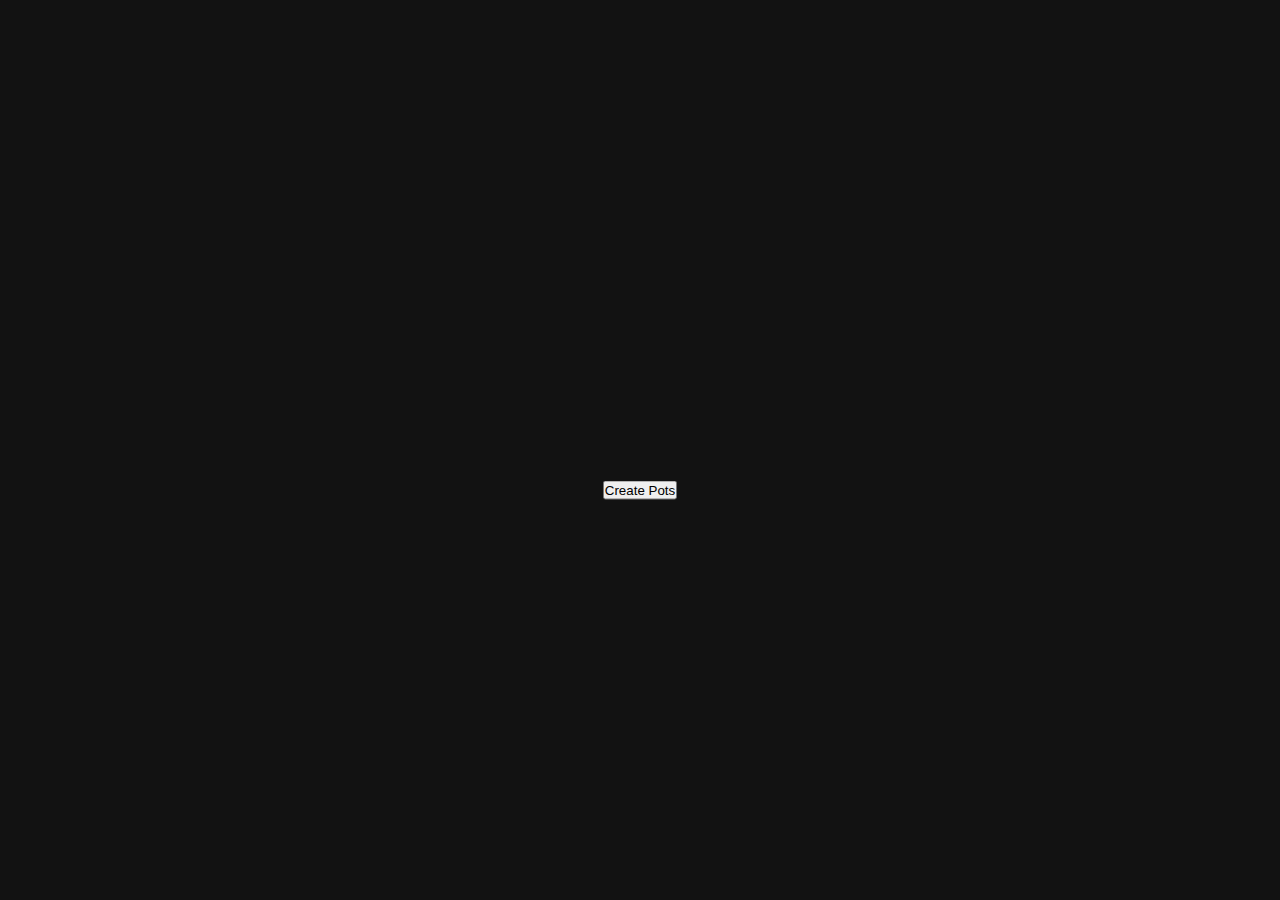
<file: Pottery/index.html>
<!DOCTYPE html>
<html lang="en">
  <head>
    <meta charset="UTF-8" />
    <meta http-equiv="X-UA-Compatible" content="IE=edge" />
    <meta name="viewport" content="width=device-width, initial-scale=1.0" />
    <title>Document</title>
    <link rel="stylesheet" href="style.css" />
  </head>
  <body>
    <div class="welcome">
      <h1>WELCOME TO POTTERY</h1>
      <button id="welcomeBtn">Create Pots</button>
    </div>
    <form>
      <label for="input">Enter no of pots </label>
      <input type="number" id="input" />
      <button id="btn">Create</button>
    </form>
    <p id="count">You have 2 Pots</p>
    <main>
      <section>
        <div class="shadow"></div>
        <div class="bowl">
          <div class="liquid">
            <div class="water"></div>
          </div>
        </div>
      </section>
      <section>
        <div class="shadow"></div>
        <div class="bowl">
          <div class="liquid">
            <div class="water"></div>
          </div>
        </div>
      </section>
    </main>
    <div class="loader">
      <p style="display: inline-block">Creating Pots</p>
      <span>...</span>
      <div class="loading-box">
        <div class="load-percent"></div>
      </div>
    </div>
    <div class="start-page"></div>
    <script src="script.js"></script>
  </body>
</html>
</file>
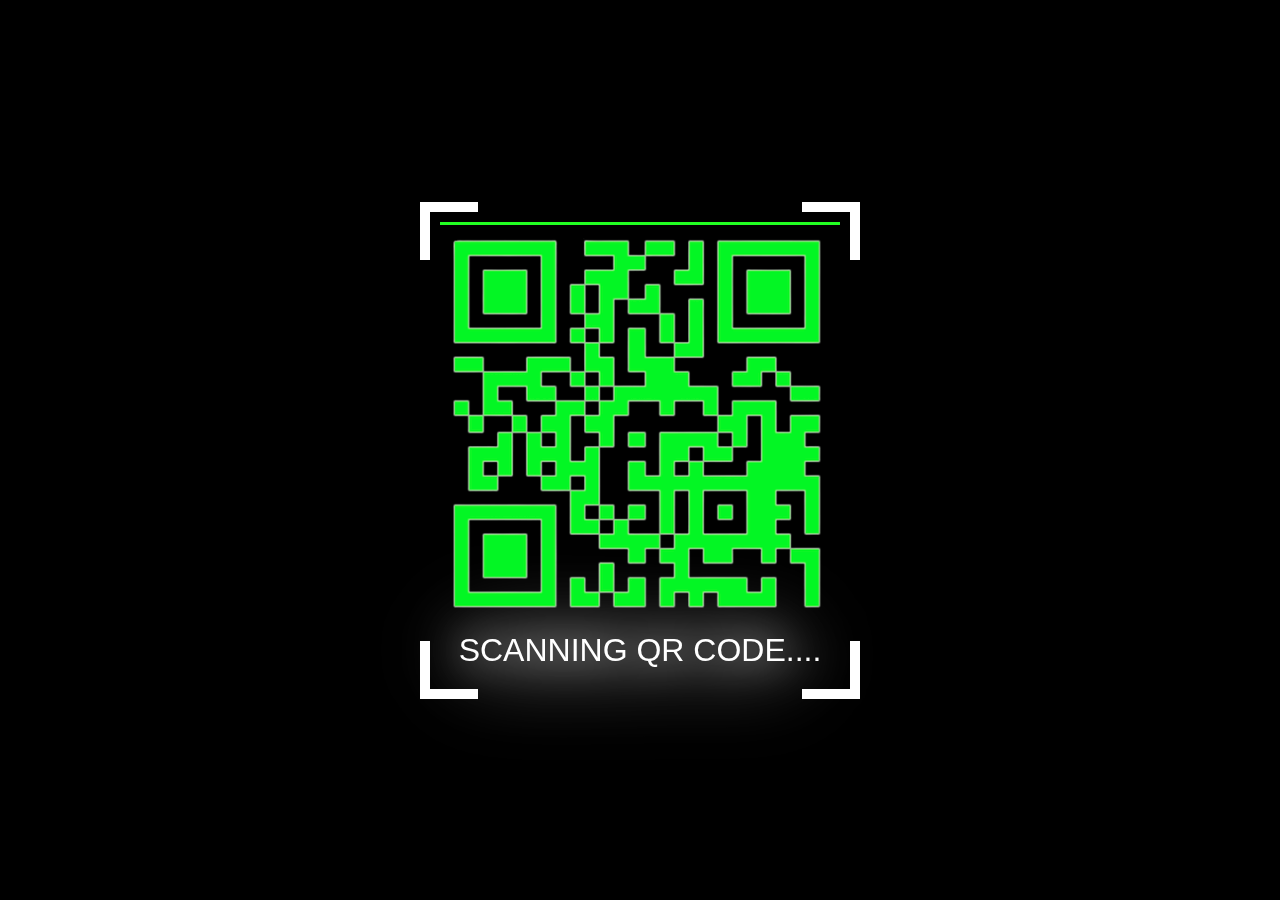
<file: Qr code Scanner/index.html>
<!DOCTYPE html>
<html lang="en">
  <head>
    <meta charset="UTF-8" />
    <meta http-equiv="X-UA-Compatible" content="IE=edge" />
    <meta name="viewport" content="width=device-width, initial-scale=1.0" />
    <title>Document</title>
    <link rel="stylesheet" href="style.css" />
  </head>
  <body>
    <div class="box">
        <div class="border"></div>
        <div class="line"></div>
      <div class="qr-code">
         </div>
        <h1>Scanning qr code....</h1>
      </div>
    </div>
  </body>
</html>
</file>
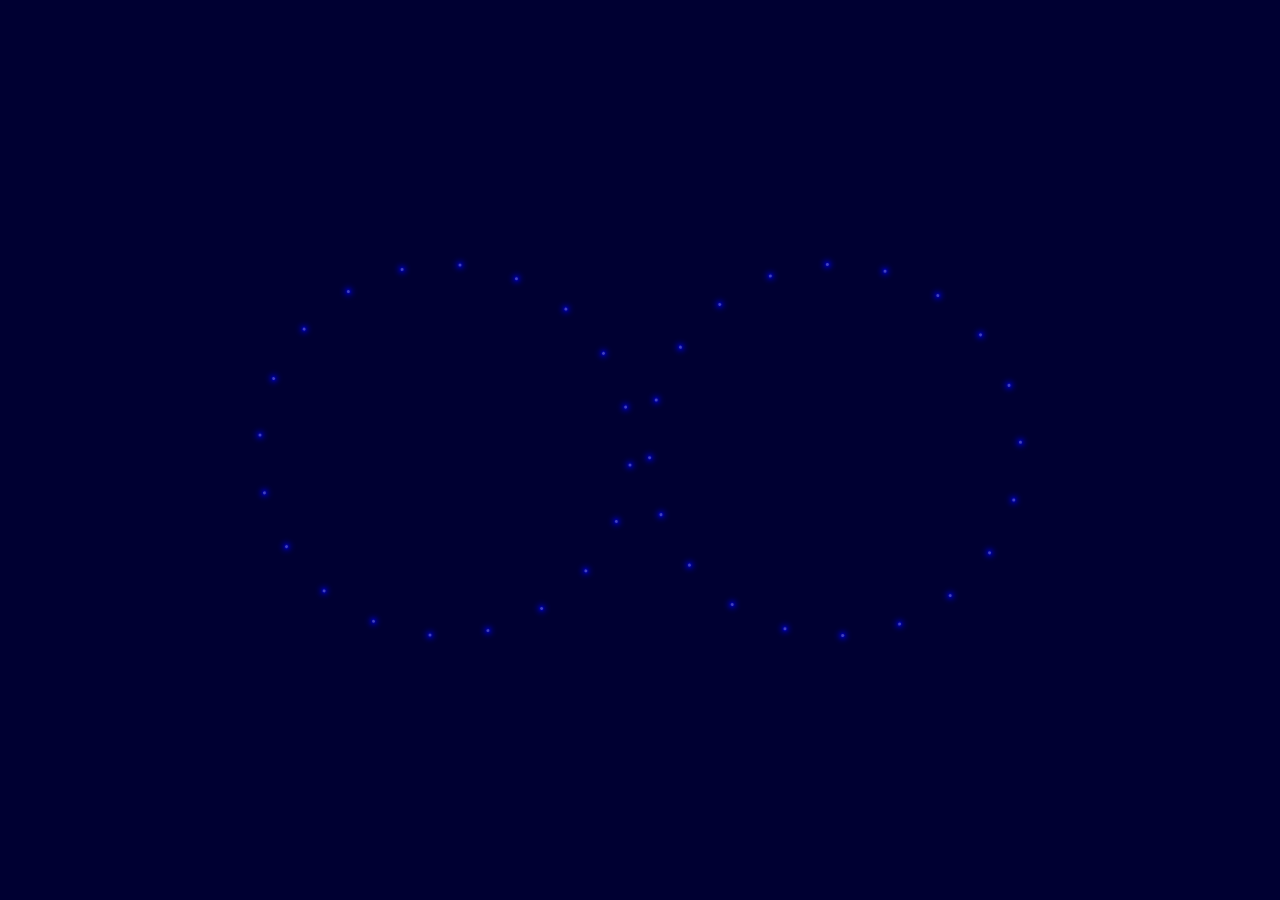
<file: Rotating Circle animation/index.html>
<!DOCTYPE html>
<html lang="en">
  <head>
    <meta charset="UTF-8" />
    <meta http-equiv="X-UA-Compatible" content="IE=edge" />
    <meta name="viewport" content="width=device-width, initial-scale=1.0" />
    <title>Document</title>
    <link rel="stylesheet" href="style.css" />
  </head>
  <body>
    <section>
      <div class="box">
        <div class="circle">
          <span style="--i: 1"></span><span style="--i: 2"></span
          ><span style="--i: 3"></span><span style="--i: 4"></span
          ><span style="--i: 5"></span><span style="--i: 6"></span
          ><span style="--i: 7"></span><span style="--i: 8"></span
          ><span style="--i: 9"></span><span style="--i: 10"></span
          ><span style="--i: 11"></span><span style="--i: 12"></span
          ><span style="--i: 13"></span><span style="--i: 14"></span
          ><span style="--i: 15"></span><span style="--i: 16"></span
          ><span style="--i: 17"></span><span style="--i: 18"></span
          ><span style="--i: 19"></span><span style="--i: 20"></span>
        </div>
        <div class="circle">
          <span style="--i: 1"></span><span style="--i: 2"></span
          ><span style="--i: 3"></span><span style="--i: 4"></span
          ><span style="--i: 5"></span><span style="--i: 6"></span
          ><span style="--i: 7"></span><span style="--i: 8"></span
          ><span style="--i: 9"></span><span style="--i: 10"></span
          ><span style="--i: 11"></span><span style="--i: 12"></span
          ><span style="--i: 13"></span><span style="--i: 14"></span
          ><span style="--i: 15"></span><span style="--i: 16"></span
          ><span style="--i: 17"></span><span style="--i: 18"></span
          ><span style="--i: 19"></span><span style="--i: 20"></span>
        </div>
      </div>
    </section>
    <script src="script.js"></script>
  </body>
</html>
</file>
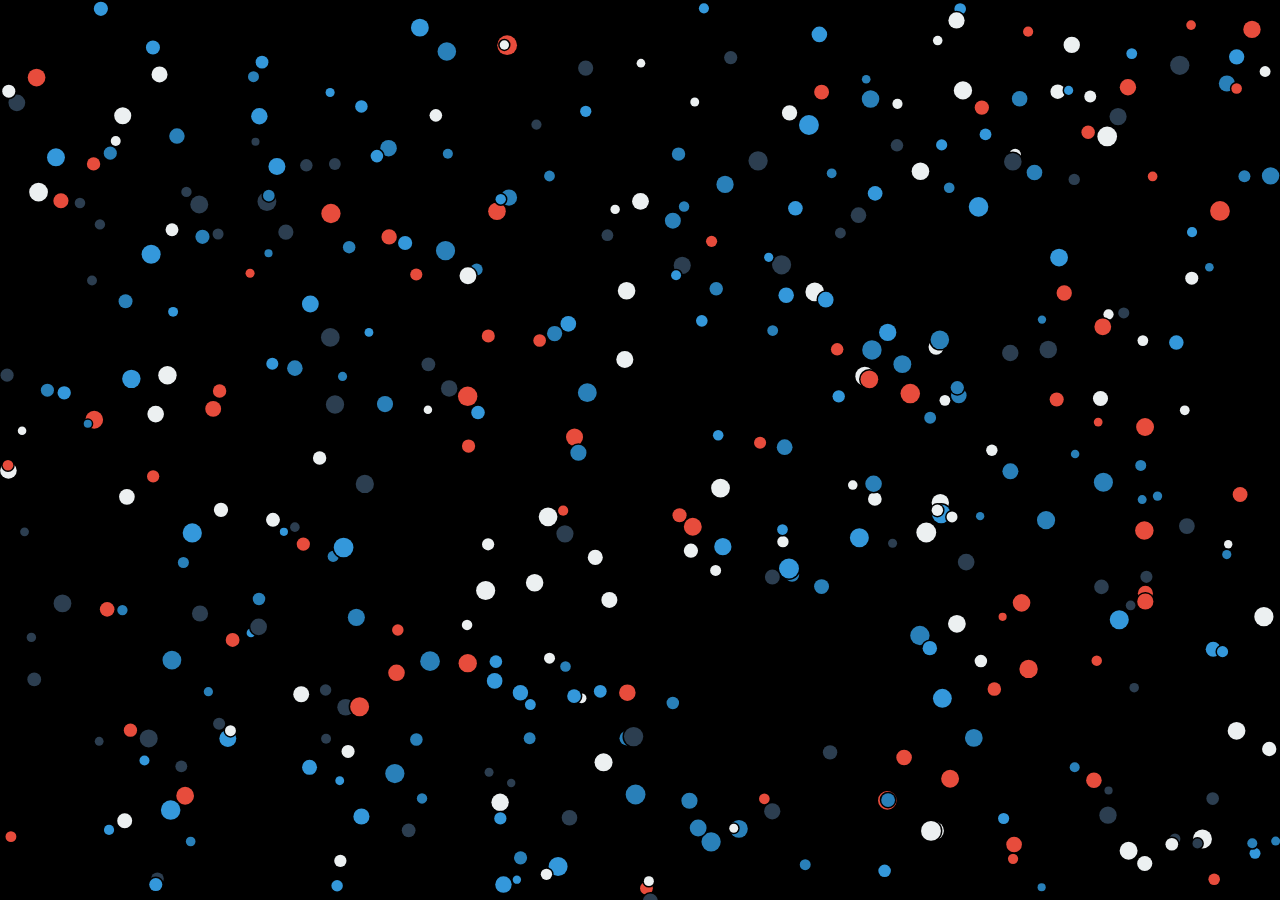
<file: Canvas/Random Balls/index.html>
<!DOCTYPE html>
<html lang="en">
  <head>
    <meta charset="UTF-8" />
    <meta http-equiv="X-UA-Compatible" content="IE=edge" />
    <meta name="viewport" content="width=device-width, initial-scale=1.0" />
    <title>Document</title>
    <link href="style.css" rel="stylesheet" />
  </head>
  <body>
    <canvas id="canvas"></canvas>

    <script src="script.js"></script>
  </body>
</html>
</file>
<file: Pottery/style.css>
* {
  margin: 0;
  padding: 0;
  box-sizing: border-box;
  font-family: "Lucida Sans", "Lucida Sans Regular", "Lucida Grande",
    "Lucida Sans Unicode", Geneva, Verdana, sans-serif;
}

body {
  width: 100vw;
  display: flex;
  flex-direction: column;
  justify-content: center;
  align-items: center;
  text-align: center;
  background-color: #121212;
}

.welcome {
  color: white;
  position: absolute;
  top: 50%;
  left: 50%;
  transform: translate(-50%, -50%);
  width: 100%;
}

.welcome span {
  display: inline-block;
  font-size: 70px;
}

.welcome span.appear {
  animation: appear 1s ease-in-out forwards;
}

main {
  display: grid;
  width: 90%;
  margin-top: 20vh;
  grid-template-columns: repeat(4, minmax(50px, 1fr));
  gap: 100px;
}

form {
  margin-top: 50px;
  color: white;
}

#count {
  color: white;
  font-size: 2rem;
  margin-top: 20px;
}

.bowl {
  width: 100%;
  aspect-ratio: 1/1;
  background-color: rgba(255, 255, 255, 0.1);
  border-radius: 50%;
  position: relative;
  border: 0.8vw solid transparent;
  animation: bowlRotate 4s linear infinite;
  transform-origin: bottom center;
}

section {
  position: relative;
}

.bowl::before {
  content: "";
  position: absolute;
  top: -7%;
  width: 40%;
  height: 10%;
  border-radius: 50%;
  border: 1vw solid grey;
  transform: translateX(-50%);
  left: 50%;
  box-shadow: 0 10px rgba(0, 0, 0, 0.4);
}

.bowl::after {
  content: "";
  position: absolute;
  top: 25%;
  left: 50%;
  transform: translateX(-50%);
  width: 50%;
  height: 25%;
  border-radius: 50%;
  background-color: rgba(255, 255, 255, 0.05);
}

.liquid {
  position: absolute;
  left: 1.5%;
  right: 1.5%;
  bottom: 1.5%;
  top: 50%;
  background-color: rgb(50, 200, 255);
  border-bottom-left-radius: 12vw;
  border-bottom-right-radius: 12vw;
  filter: drop-shadow(0 0 80px rgb(50, 200, 255));
  animation: liquidRotate 4s linear infinite;
  transform-origin: top center;
}

.water {
  position: absolute;
  width: 100%;
  height: 1.5vw;
  left: 0;
  top: -0.8vw;
  border-radius: 50%;
  background-color: rgb(30, 160, 200);
  filter: drop-shadow(0 0 80px rgb(50, 200, 255));
}

.shadow {
  position: absolute;
  width: 100%;
  height: 2.2vw;
  left: 50%;
  transform: translateX(-50%);
  top: 90%;
  border-radius: 50%;
  background-color: rgba(0, 0, 0, 0.5);
}

/*Loading Animation*/
.loader {
  display: none;
  color: white;
  position: absolute;
  top: 50%;
  left: 50%;
  transform: translate(-50%, -50%);
  font-size: 30px;
}

.loading-box {
  height: 40px;
  width: 350px;
  background-color: #121212;
  border: 1px solid grey;
  margin-top: 30px;
}

.load-percent {
  height: 100%;
  width: 0%;
  background-color: rgb(50, 200, 255);
  animation: load 2s linear 1;
}

/* Animation and Media queries */

@keyframes load {
  0% {
    width: 0%;
  }
  100% {
    width: 100%;
  }
}

@keyframes bowlRotate {
  0% {
    transform: rotate(0deg);
    filter: hue-rotate(0deg);
  }
  25% {
    transform: rotate(10deg);
  }
  50% {
    transform: rotate(0deg);
  }
  75% {
    transform: rotate(-10deg);
  }
  100% {
    transform: rotate(0deg);
    filter: hue-rotate(360deg);
  }
}

@keyframes liquidRotate {
  0% {
    transform: rotate(0deg);
  }
  25% {
    transform: rotate(15deg);
  }
  50% {
    transform: rotate(0deg);
  }
  75% {
    transform: rotate(-15deg);
  }
  100% {
    transform: rotate(0deg);
  }
}

@keyframes appear {
  0% {
    transform: scale(0);
  }
  50% {
    transform: scale(0) rotate(360deg);
  }
  70% {
    transform: scale(1.2) rotate(0deg);
  }
  80% {
    transform: scale(0.9);
  }
  90% {
    transform: scale(1.1);
  }
  100% {
    transform: scale(1);
  }
}

@media screen and (max-width: 768px) {
  main {
    grid-template-columns: repeat(3, minmax(50px, 1fr));
    gap: 100px;
  }
}

@media screen and (max-width: 480px) {
  main {
    grid-template-columns: repeat(2, minmax(50px, 1fr));
    gap: 50px;
  }
}
</file>
<file: Qr code Scanner/style.css>
* {
    margin: 0;
    padding: 0;
    box-sizing: border-box;
}

body {
    height: 100vh;
    display: flex;
    justify-content: center;
    align-items: center;
    text-align: center;
    background-color: #000;
}

.box {
    position: relative;
    padding: 20px;
}

.border {
    position: absolute;
    left: 0;
    top: 0;
    width: 100%;
    height: 100%;
    border: 10px solid white;
    padding: 10px;
    z-index: -2;
    animation: textAnimate 1s ease-in-out infinite;
}

.border::before,
.border::after {
    content: "";
    position: absolute;
    background-color: black;
    z-index: -1;

}

.border::after {
    left: -1rem;
    right: -1rem;
    top: 3rem;
    bottom: 3rem;
}

.border::before {
    top: -1rem;
    bottom: -1rem;
    left: 3rem;
    right: 3rem;
}

.box h1 {
    color: white;
    text-transform: uppercase;
    font-family: 'Poppins', sans-serif;
    font-weight: 400;
    margin: 10px 0;
    z-index: 10;
    animation: textAnimate 1s linear infinite;
    filter: drop-shadow(0 0 40px #fff) drop-shadow(0 0 20px #fff);
}

.qr-code {
    width: 400px;
    height: 400px;
    background: url('./qr-code-grey.png');
    background-size: 400px;
    position: relative;
}

.qr-code::before {
    content: '';
    position: absolute;
    top: 0;
    left: 0;
    width: 100%;
    height: 100%;
    background: url('./Qr\ Code.png') no-repeat;
    background-size: 400px;
    z-index: 1;
    animation: qrAnimate 2s ease-in-out infinite;
}

.qr-code::after {
    content: '';
    position: absolute;
    left: 0;
    width: calc(100%);
    height: 3px;
    background-color: #2f2;
    z-index: 2;
    animation: lineAnimate 2s ease-in-out infinite;
}

@keyframes qrAnimate {

    0%,
    100% {
        height: 0;
    }

    50% {
        height: 100%;

    }
}

@keyframes textAnimate {
    0% {
        opacity: 1;
    }

    50% {
        opacity: 0;

    }

    100% {
        opacity: 1;


    }
}

@keyframes lineAnimate {
    0% {
        transform: translateY(0px);
    }

    50% {
        transform: translateY(400px);

    }

    100% {
        transform: translateY(0px);

    }
}
</file>
<file: Rotating Circle animation/style.css>
* {
  margin: 0;
  padding: 0;
  box-sizing: border-box;
}

body {
  height: 100vh;
  display: flex;
  justify-content: center;
  align-items: center;
  text-align: center;
}

section {
  width: 100%;
  height: 100%;
  display: flex;
  justify-content: center;
  align-items: center;
  background: rgba(0, 0, 50, 1);
  animation: animateColor 8s linear infinite;
}
.box {
  position: relative;
  display: flex;
  justify-content: center;
  align-items: center;
  text-align: center;
}

.box .circle {
  width: 400px;
  height: 400px;
  border-radius: 50%;
  position: relative;
  margin: 0 -5px;
}

.box .circle span {
  position: absolute;
  top: 0;
  left: 0;
  width: 100%;
  height: 100%;
  transform: rotate(calc(18deg * var(--i)));
}

.box .circle span::before {
  content: "";
  position: absolute;
  width: 30px;
  height: 30px;
  background: rgba(64, 64, 192, 1);
  border-radius: 50%;
  animation: animateCircle 4s linear infinite;
  animation-delay: calc(0.1s * var(--i));
  transform: scale(0.1);
  box-shadow: 0 0 20px rgba(0, 0, 255, 1), 0 0 40px rgba(0, 0, 255, 1),
    0 0 60px rgba(0, 0, 255, 1), 0 0 80px rgba(0, 0, 255, 1),
    0 0 100px rgba(0, 0, 255, 1), 0 0 70px rgba(0, 0, 255, 1),
    0 0 90px rgba(0, 0, 255, 1);
}

.box .circle:nth-of-type(2) span::before {
  animation-delay: calc(-0.1s * var(--i));
}

.box .circle:nth-of-type(2) {
  transform: rotate(245deg);
}

.box .circle:nth-of-type(1) {
  transform: rotate(90deg);
}

@keyframes animateCircle {
  0% {
    transform: scale(1);
  }

  50%,
  100% {
    transform: scale(0.1);
  }
}

@keyframes animateColor {
  0%,
  100% {
    filter: hue-rotate(0deg);
  }

  50% {
    filter: hue-rotate(360deg);
  }
}
</file>
<file: Canvas/Random Balls/style.css>
* {
  margin: 0;
  padding: 0;
  box-sizing: border-box;
}

body {
  height: 100vh;
  width: 100vw;
  display: flex;
  justify-content: center;
  align-items: center;
  text-align: center;
}

canvas {
  background-color: rgb(0, 0, 0);
}
</file>
